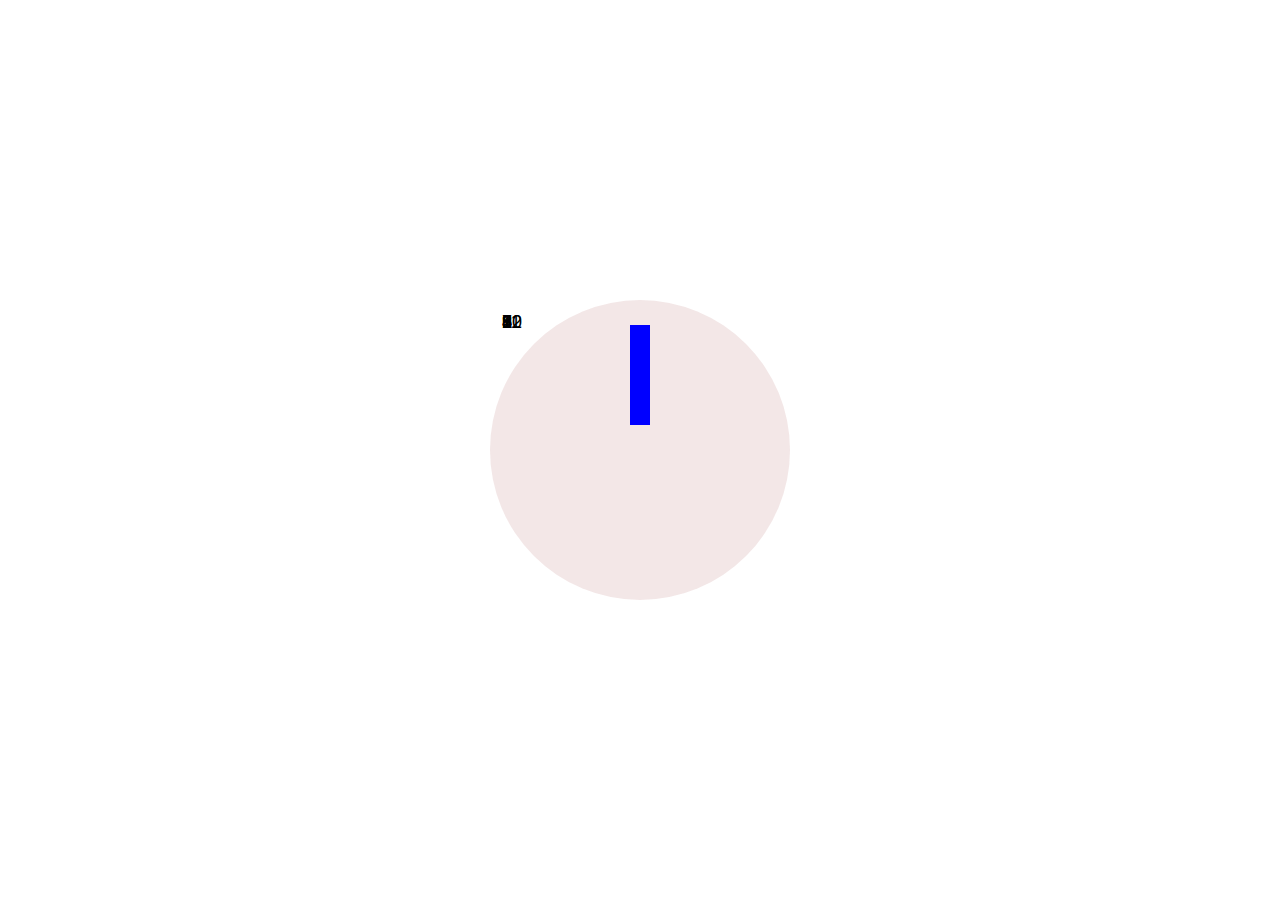
<file: Clock/index.html>
<html>
<link rel="stylesheet" href="style.css">


<body>
    <div class="container">
        <div class="clock">
        <span style="--i:1;"><p>1</p></span>
        <span style="--i:2;"><p>2</p></span>
        <span style="--i:3;"><p>3</p></span>
        <span style="--i:4;"><p>4</p></span>
        <span style="--i:5;"><p>5</p></span>
        <span style="--i:6;"><p>6</p></span>
        <span style="--i:7;"><p>7</p></span>
        <span style="--i:8;"><p>8</p></span>
        <span style="--i:9;"><p>9</p></span>
        <span style="--i:10;"><p>10</p></span>
        <span style="--i:11;"><p>11</p></span>
        <span style="--i:12;"><p>12</p></span>
        <div class="point">
            <div class="hour-hand">

            </div>
        </div>
        </div>
    </div>
</body>
</htm12
</file>
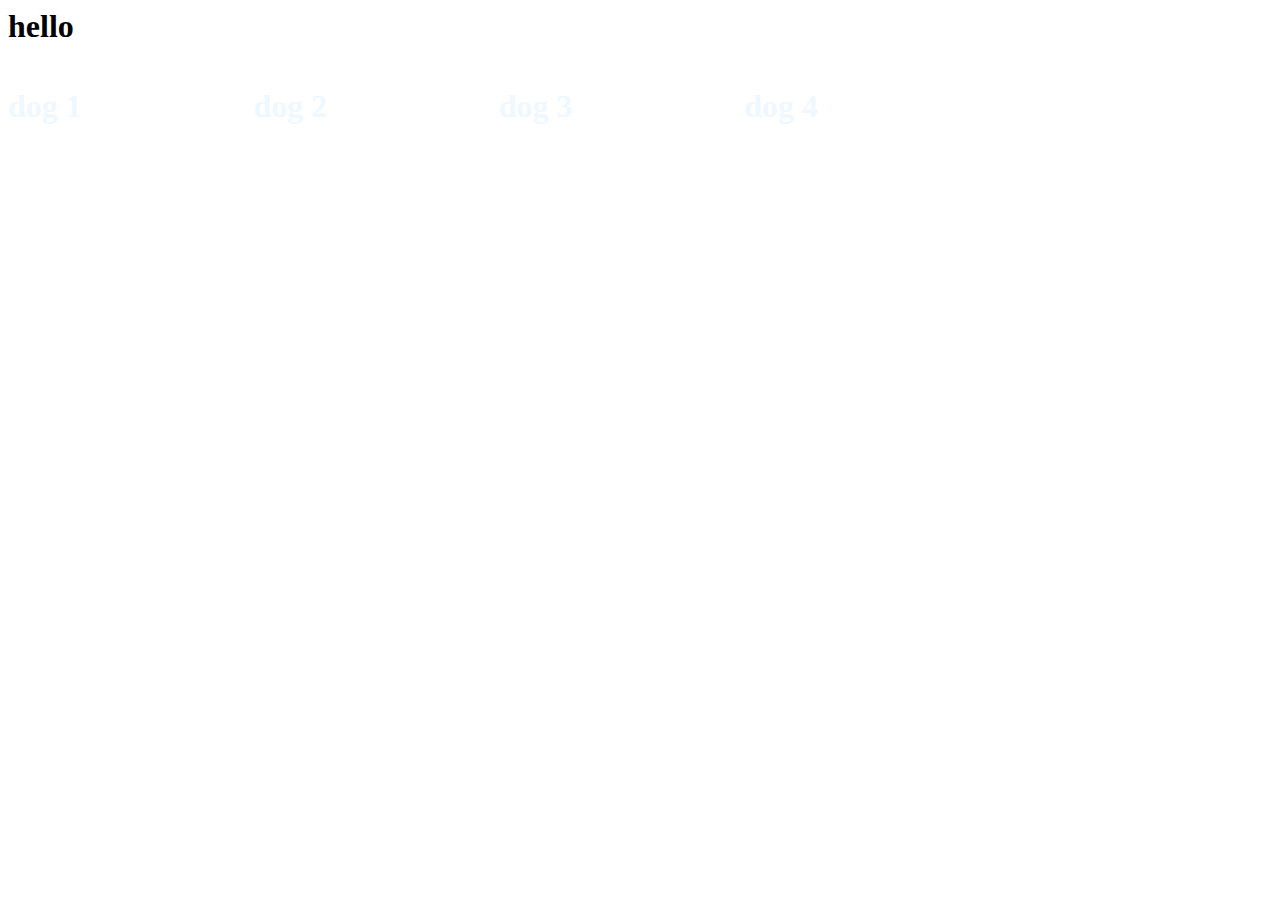
<file: project1/index.html>
<html>
<body>
<h1> hello </h1>
<script src="script.js"></script>

<link rel="stylesheet" href="style.css">
<div class="container">

    <div class="panel" style="background-image: url(https://images.aeonmedia.co/images/acd6897d-9849-4188-92c6-79dabcbcd518/essay-final-gettyimages-685469924.jpg?width=3840&quality=75&format=auto)">

        <h1> dog 1</h1>

    </div>

   
    <div class="panel" style="background-image: url(https://images.aeonmedia.co/images/acd6897d-9849-4188-92c6-79dabcbcd518/essay-final-gettyimages-685469924.jpg?width=3840&quality=75&format=auto)">


        <h1> dog 2</h1>

    </div>
   
    <div class="panel" style="background-image: url(https://images.aeonmedia.co/images/acd6897d-9849-4188-92c6-79dabcbcd518/essay-final-gettyimages-685469924.jpg?width=3840&quality=75&format=auto)">


        <h1> dog 3</h1>

    </div>
    
    <div class="panel" style="background-image: url(https://images.aeonmedia.co/images/acd6897d-9849-4188-92c6-79dabcbcd518/essay-final-gettyimages-685469924.jpg?width=3840&quality=75&format=auto)">


        <h1> dog 4</h1>

    </div>


   
   

</div>

</body>

</html>
</file>
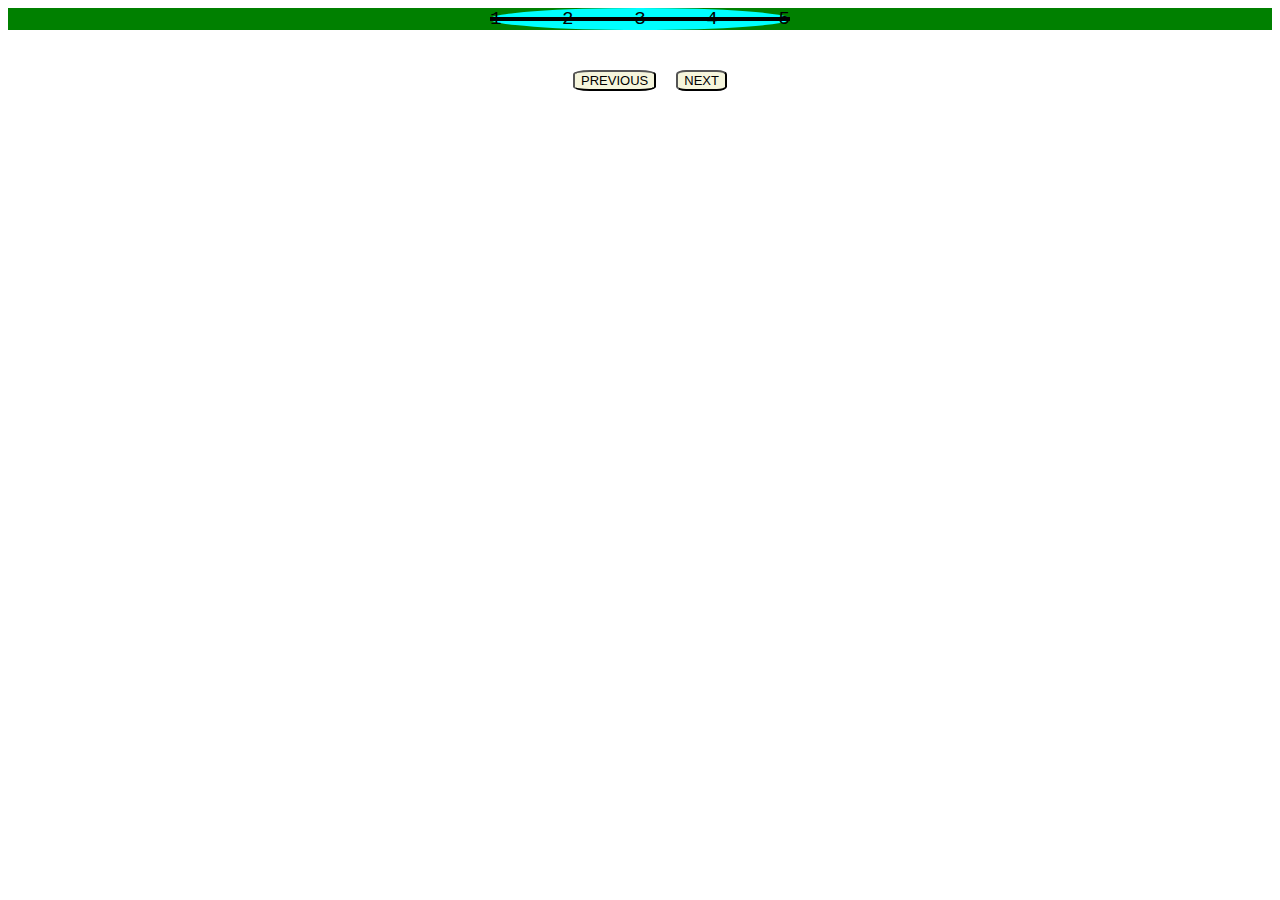
<file: project2-Progress-Bar/index.html>
<html>
    <link rel="stylesheet" href="style.css">
    <body>

        <div class="container">
            <div class="progress-container">
              
                <div class="progress-line"></div>
                
            <div class="circle">
                1
            </div>
            <div class="circle">
                2
            </div>
            <div class="circle">
                3
            </div>
            <div class="circle">
                4
            </div>
            <div class="circle">
                5
            </div>
        </div>
       
        </div>
        <div class="buttoncontainer">
            <button>PREVIOUS</button>
            <button>NEXT</button>

        </div>
    </body>
</html>
</file>
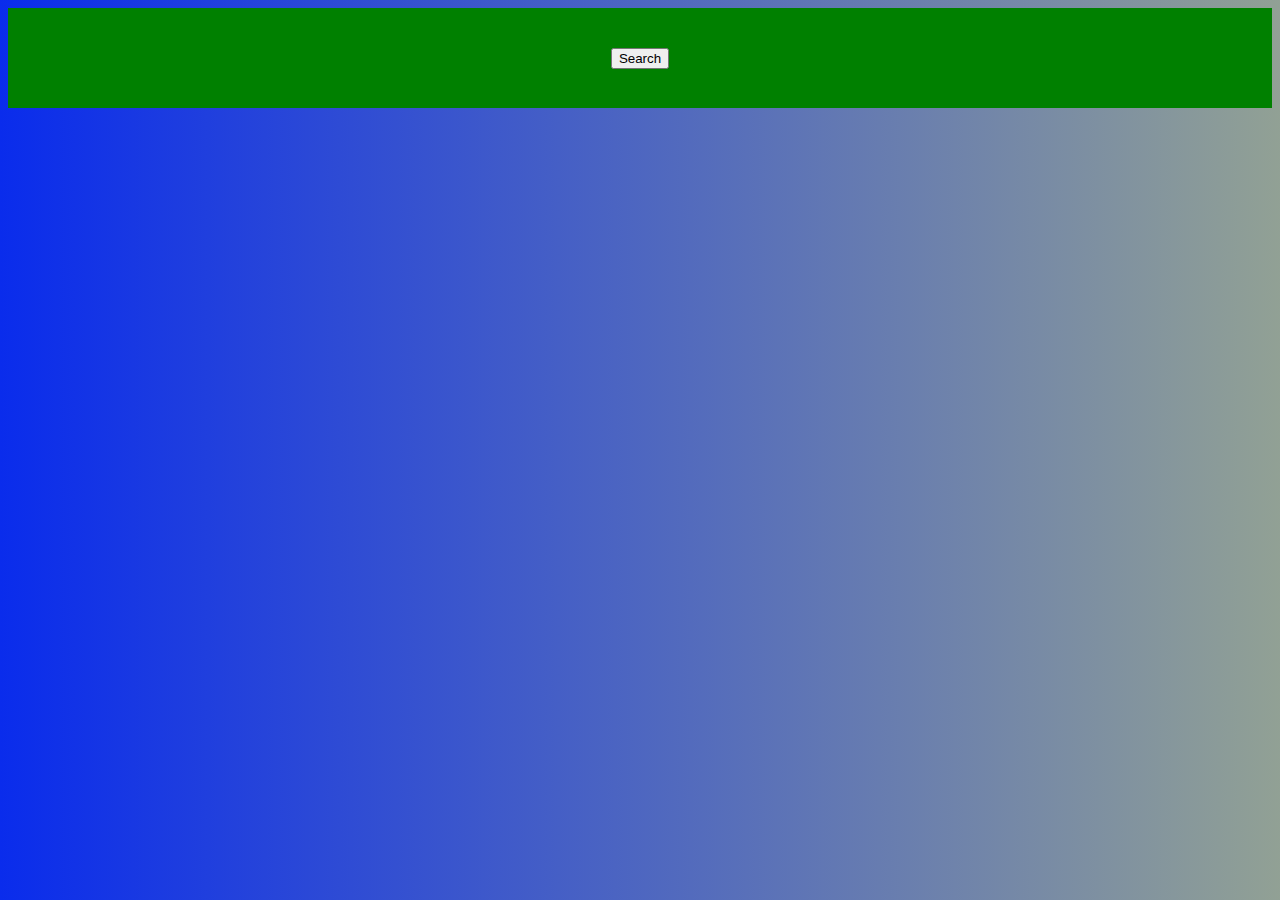
<file: project4-Hidden-Search-Widget/index.html>
<!DOCTYPE html>
<html lang="en">
<head>
    <meta charset="UTF-8">
    <meta name="viewport" content="width=device-width, initial-scale=1.0">
    <title>Hidden Search Widget</title>

</head>
<!-- <link rel="stylesheet" href="style.css"> -->
<script src="script.js"></script>
<link rel="stylesheet" href="style.css">
<body>
    
    <div class="search-container">
        <input class="input" id="searchID"> </input>

        <button class="btn"> Search</button>
    </div>
    <!-- <div class="search-container">
        <input class="input active " id="searchID"> </input>

        <button class="btn active"> Search</button>
    </div> -->
</body>
</html>
</file>
<file: Clock/style.css>
.container{
   font-family: 'Franklin Gothic Medium', 'Arial Narrow', Arial, sans-serif;
   font-size: large;

}
*{
    margin: 0;
    padding: 0;
    box-sizing: border-box;
    font-family: sans-serif;
    /* color: white; */
}

body{
    display: flex;
    justify-content: center;
    align-items: center;
    /* background-color: black; */
}
.digit{
    display: inline;
}
.container{
    position: relative;

}
.clock{
    width: 300px;
    height: 300px;
    background-color: rgb(135 19 19 / 10%);
    border-radius: 50% ;
    border: 2px  rgb(135 19 19 / 1%);
}

span{
    /* display: block; */
    position: absolute;
    transform: rotate(calc(30deg)*var(--i));
    inset: 12px;


}
.point{
    display: flex;
    justify-content: center;
    height: inherit;
    align-items: center;
}

.hour-hand{
background-color: blue;
height: 100px;
width: 20px;
margin-bottom:  150px;
transform: rotate(deg);

}
</file>
<file: project1/style.css>
.container{
    display: flex;
    /* flex-direction: row; */
    /* justify-content: space-around; */
    flex:0.5;
    justify-content: space-between;
    width: 90vh;


    
}


.panel.active {
    flex: 5;
}
.panel{
    background-size: 100%;
    background-position: center;
    /* background-repeat: no-repeat; */
    height: 80vh;
    border-radius: 50px;
    height: 80vh;
    cursor: pointer;
    color: aliceblue;
    transition: flex 0.7s ease-in;
}
.panel h3{
    font-size: 24px;
    position: absolute;
    bottom: 20px;
    left: 20px;
    opacity: 0;
}
.panel.active h3{
    
    opacity: 1;
}
@media (max-width:480) {
    .container{
        width: 100vw;
    }
    
}
</file>
<file: project2-Progress-Bar/style.css>
.container{
    display: flex;
    justify-content: center;
    background-color: green;
}
.progress-container{
    background-color: aqua;
    font-family: 'Courier New', Courier, monospace;
    font-size: larger;
    /* background-color:red; */
    /* padding: 30px 30px; */
    border-radius: 50%;
    display: flex;
    justify-content: space-between;
    /* border: 10px aqua; */

    /* max-width: 100%; */
    width: 300px;
    position: relative;
}
.active{
    background-color: #cea1a1;

}
.progress-line::before{
    content: '';
    position: absolute;
    background-color: hsl(0, 0%, 0%);
    width: 100%;
    height: 4px;
    /* max-width: fit-content; */
    top: 50%;
    transform: translateY(-50%);
    left: 0px;
}
.progress-line{
    position: absolute;
    background-color: blue;
    width: 100%;
    height: 4px;
    top: 50%;
    transform: translateY(-50%);
    left: 0px;
    transition:  0.4s ease-in;
}

.buttoncontainer{
    display: flex;
    justify-content: center;
    align-items: center;
    padding-top: 40px;
}

button{
    font-family: 'Gill Sans', 'Gill Sans MT', Calibri, 'Trebuchet MS', sans-serif;
    font-size: small;
    margin-left: 20px;
    background-color: beige;
    border-radius: 20%;
    cursor: pointer;
}
button:hover{
    font-size: larger;
}
</file>
<file: project4-Hidden-Search-Widget/style.css>
body{
    background-image: linear-gradient(90deg,#0a2cec,hwb(133 57% 37%));
    
}
.search-container{
    display: flex;
    justify-content: center;
    align-items: center;
    height: 100px;
    background-color: green;
}

input{
    width: 30px;
    transition:  transform 2s ease;
}
button{
    position: absolute;
}

input.active  {
    width:200px;
    transition:  transform 2s ease;
}
button.active{
    position: relative;
}
</file>
